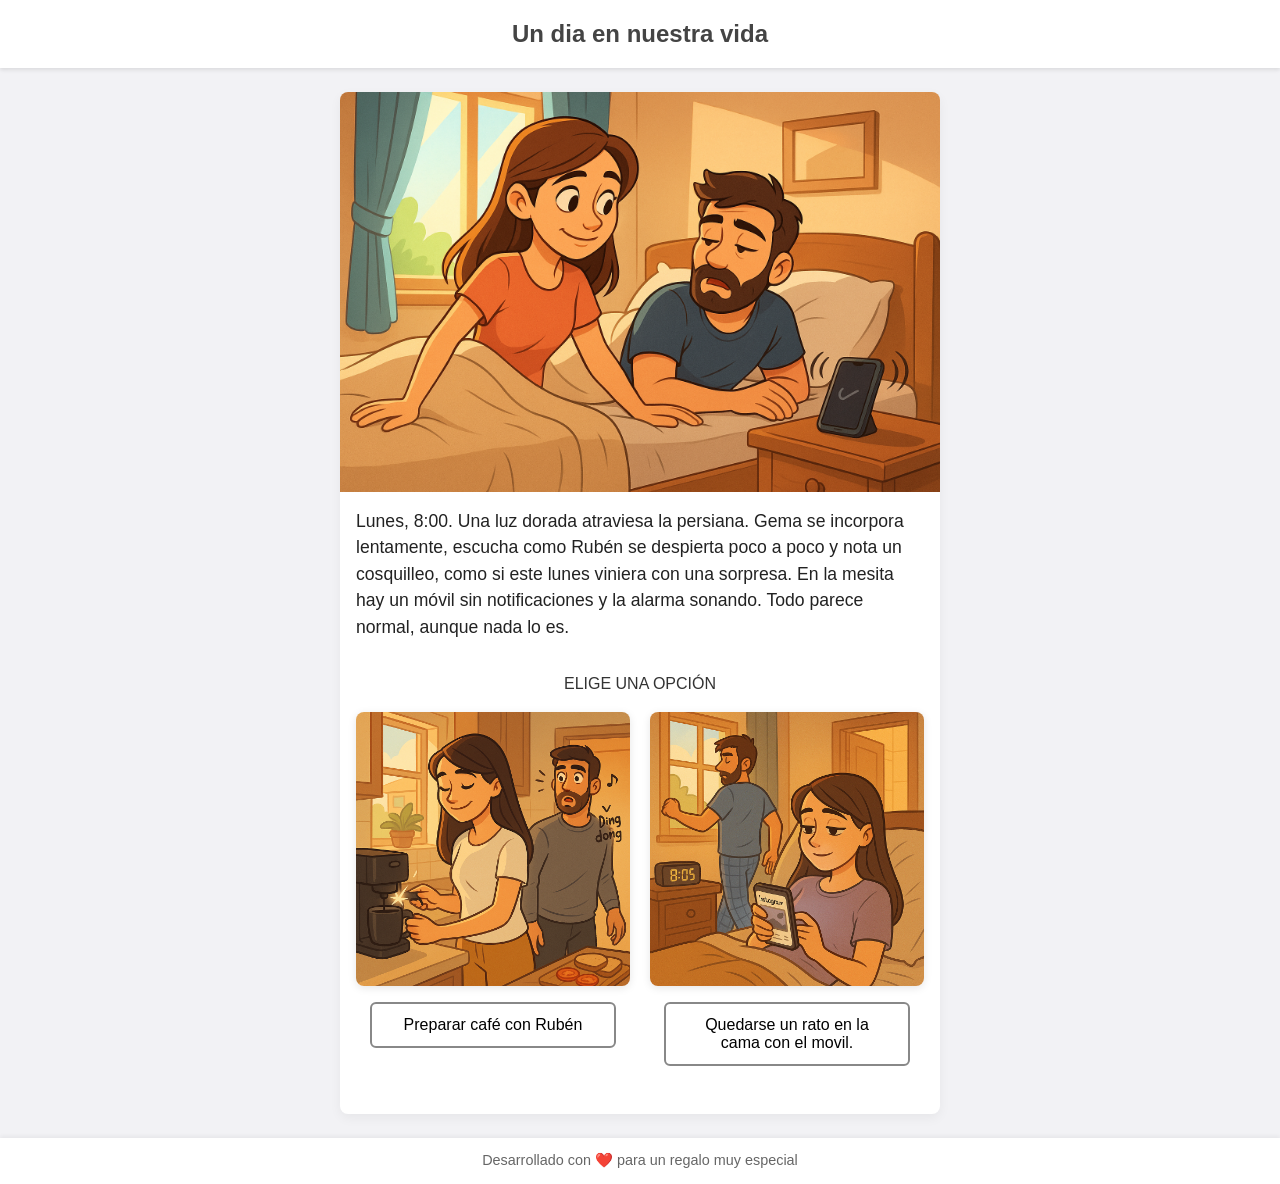
<file: index.html>
<!DOCTYPE html>
<html lang="es">
<head>
  <meta charset="UTF-8" />
  <meta name="viewport" content="width=device-width, initial-scale=1.0"/>
  <title>Mini-novela Interactiva</title>
  <link rel="stylesheet" href="css/styles.css" />
</head>
<body>
  <header>
    <h1>Un dia en nuestra vida</h1>
  </header>

  <main id="scene" role="main">
    <div id="image-container">
      <img id="scene-img" src="" alt="Viñeta" />
    </div>
    <article id="text-container">
      <p id="scene-text"></p>
    </article>
    <!-- Aquí mostramos el prompt dinámico -->
    <p id="prompt-text" class="prompt"></p>
    <nav id="choices" aria-label="Opciones"></nav>
  </main>

  <footer>
    <p>Desarrollado con ❤️ para un regalo muy especial</p>
  </footer>

  <script type="module" src="js/app.js"></script>
</body>
</html>
</file>
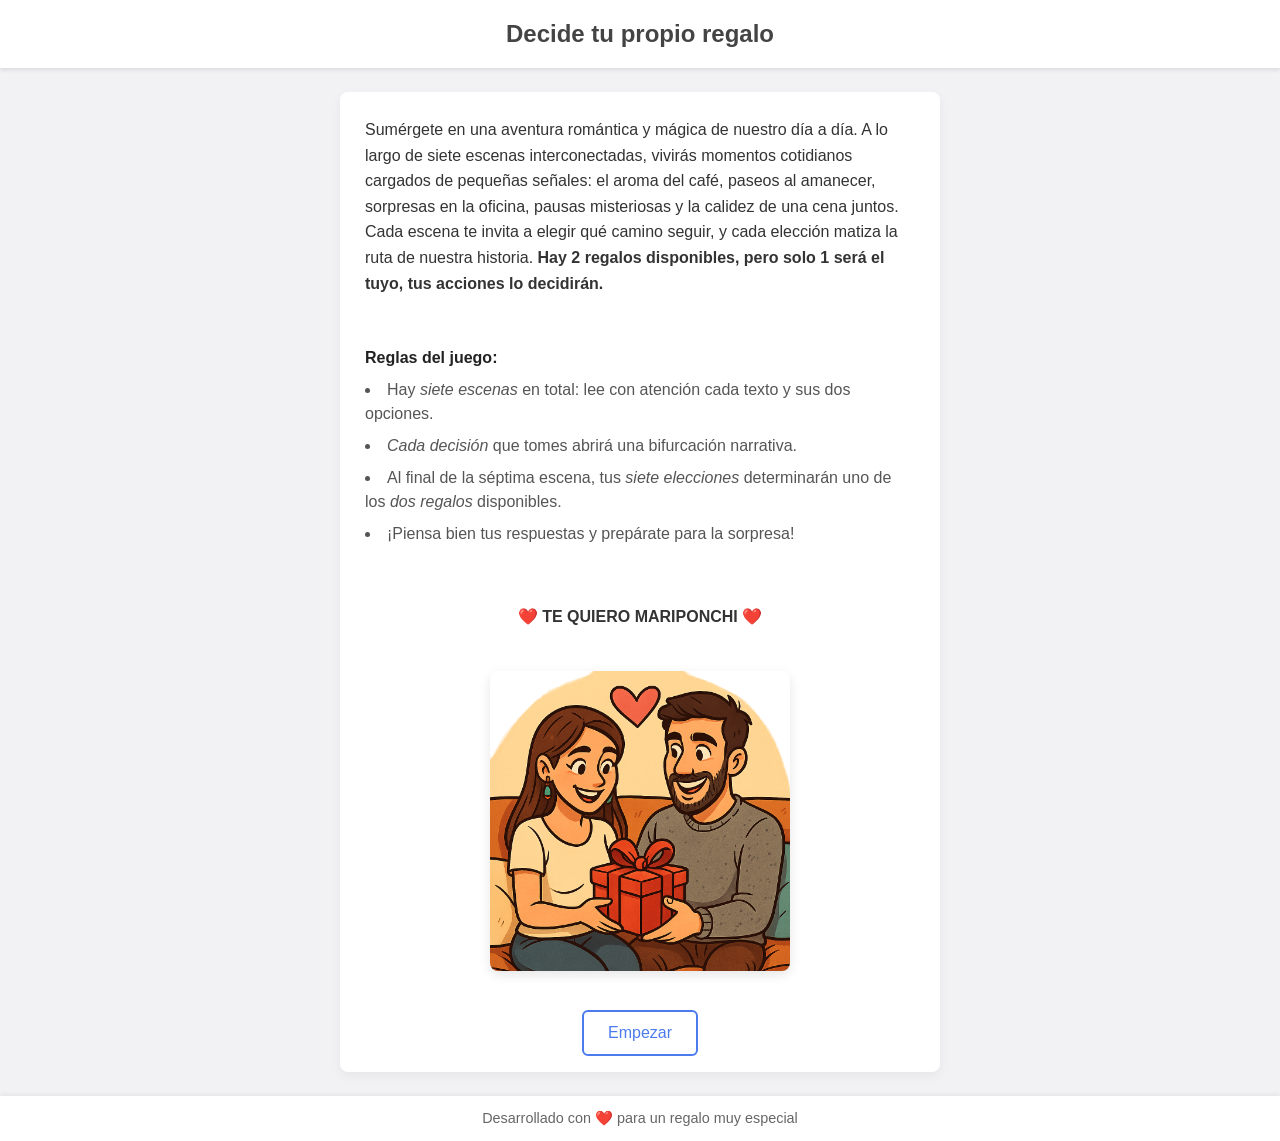
<file: intro.html>
<!DOCTYPE html>
<html lang="es">
<head>
  <meta charset="UTF-8" />
  <meta name="viewport" content="width=device-width, initial-scale=1.0"/>
  <title>Juego regalo 30 cumpleaños - Mini-novela Interactiva</title>
  <link rel="stylesheet" href="css/styles.css" />
</head>
<body>
  <header>
    <h1>Decide tu propio regalo</h1>
  </header>

  <main id="scene" role="main">
    <p class="start-text">
      Sumérgete en una aventura romántica y mágica de nuestro día a día. 
      A lo largo de siete escenas interconectadas, vivirás momentos cotidianos cargados de pequeñas señales:  
    el aroma del café, paseos al amanecer, sorpresas en la oficina, pausas misteriosas y la calidez de una cena juntos.  
    Cada escena te invita a elegir qué camino seguir, y cada elección matiza la ruta de nuestra historia.
    <strong>Hay 2 regalos disponibles, pero solo 1 será el tuyo, tus acciones lo decidirán.</strong>
    </p>
      <!-- Reglas del juego -->
  <div class="intro-rules">
    <p><strong>Reglas del juego:</strong></p>
    <ul class="rules-list">
      <li>Hay <em>siete escenas</em> en total: lee con atención cada texto y sus dos opciones.</li>
      <li><em>Cada decisión</em> que tomes abrirá una bifurcación narrativa.</li>
      <li>Al final de la séptima escena, tus <em>siete elecciones</em> determinarán uno de los <em>dos regalos</em> disponibles.</li>
      <li>¡Piensa bien tus respuestas y prepárate para la sorpresa!</li>
    </ul>
  </div>
  <p class="start-text">
    <strong>❤️ TE QUIERO MARIPONCHI ❤️</strong>
  </p>
    <div>
      <img class="intro-img" src="/img/intro.png" alt="Intro" />
    </div>
    <button class="start-btn" onclick="window.location.href='index.html'">
      Empezar
    </button>
  </main>

  <footer>
    <p>Desarrollado con ❤️ para un regalo muy especial</p>
  </footer>

  <script type="module" src="js/app.js"></script>
</body>
</html>
</file>
<file: css/styles.css>
/* Reset básico */
* {
    margin: 0;
    padding: 0;
    box-sizing: border-box;
  }
  
  /* Tipografía y colores */
  body {
    font-family: 'Segoe UI', Tahoma, sans-serif;
    line-height: 1.5;
    background: #f2f2f5;
    color: #333;
    display: flex;
    flex-direction: column;
    min-height: 100vh;
  }
  
  /* Encabezado */
  header {
    background: #fff;
    padding: 1rem;
    box-shadow: 0 2px 4px rgba(0,0,0,0.1);
    text-align: center;
  }
  header h1 {
    font-size: 1.5rem;
    color: #444;
  }
  
  /* Contenedor principal */
  main#scene {
    flex: 1;
    max-width: 600px;
    margin: 1.5rem auto;
    background: #fff;
    border-radius: 8px;
    box-shadow: 0 4px 12px rgba(0,0,0,0.05);
    overflow: hidden;
    display: flex;
    flex-direction: column;
    align-items: center;
  }
  
  /* Imagen de la escena */
  #image-container {
    width: 100%;
    background: #000; /* placeholder */
  }
  #scene-img {
    width: 100%;
    height: auto;
    display: block;
  }
  
  /* Texto de la escena */
  #text-container {
    padding: 1rem;
  }
  #scene-text {
    font-size: 1.1rem;
    color: #222;
    margin-bottom: 1rem;
  }
  
  /* Zona de opciones */
  nav#choices {
    width: 100%;
    padding: 1rem;
    display: flex;
    flex-direction: row;
    align-items: stretch;
    justify-content: space-between;
    gap: 20px;

  }
  .choice-btn {
    background: #fff;
    border: 2px solid #888;
    border-radius: 6px;
    padding: 0.75rem;
    margin: 0.5rem 0;
    font-size: 1rem;
    cursor: pointer;
    transition: 0.2s, border-color 0.2s;
  }
  .choice-btn:hover {
    background: #e8f0fe;
    border-color: #4b7bec;
  }
  .choice-btn:active {
    background: #d0d9f9;
  }
  
  /* Pie de página */
  footer {
    background: #fff;
    text-align: center;
    padding: 0.75rem;
    font-size: 0.9rem;
    color: #666;
    box-shadow: 0 -2px 4px rgba(0,0,0,0.05);
  }
  
  /* Responsive */
  @media (max-width: 480px) {
    header h1 {
      font-size: 1.25rem;
    }
    #scene-text {
      font-size: 1rem;
    }
    .choice-btn {
      font-size: 0.95rem;
      padding: 0.65rem;
    }
  }
  
  .choice-row {
    display: flex;
    flex-direction: column;
    align-items: center;
    margin-bottom: 1.5rem;
    width: 100%;
  }
  
  .choice-img {
    width: 100%;
    max-width: 500px;
    border-radius: 8px;
    box-shadow: 0 2px 8px rgba(0,0,0,0.1);
    margin-bottom: 0.5rem;
  }
  
  .choice-btn {
    background: #fff;
    border: 2px solid #888;
    border-radius: 6px;
    padding: 0.75rem 1.5rem;
    font-size: 1rem;
    cursor: pointer;
    transition:  0.2s, border-color 0.2s;
    width: 90%;
    max-width: 300px;
  }
  
  .choice-btn:hover {
    background: #e8f0fe;
    border-color: #4b7bec;
  }
  
  .choice-btn:active {
    background: #d0d9f9;
  }
  
  .choice-desc {
    font-size: 0.95rem;
    color: #555;
    text-align: center;
    margin-top: 0.5rem;
    max-width: 90%;
  }
  
  .start-btn { 
    background:#fff; border:2px solid #4b7bec; color:#4b7bec; 
    padding:0.75rem 1.5rem; font-size:1rem; border-radius:6px; cursor:pointer;
    transition:background 0.2s, color 0.2s;
    margin: 1rem;
  }
  .start-btn:hover { background:#4b7bec; color:#fff; }

  

  /* Imagen de la intro */
.intro-img {
  max-width: 100%;       /* nunca más ancha que su contenedor */
  width: 300px;          /* tamaño ideal, ajustable */
  height: auto;          /* mantiene proporción */
  border-radius: 8px;    /* esquinas redondeadas */
  box-shadow: 0 4px 12px rgba(0, 0, 0, 0.1); /* ligera sombra */
  display: inline-block; /* para centrar correctamente */
  margin: 1rem;
}
.start-text {
  margin-bottom: 1rem;
  color: #333;
  line-height: 1.6;
  margin: 25px;
}
.intro-rules {
  margin-bottom: 2rem;
  color: #555;
  line-height: 1.5;
  margin: 25px;
}
.intro-rules strong {
  display: block;
  margin-bottom: 0.5rem;
  color: #222;
}

.rules-list {
  list-style: disc inside;
  margin: 0;
  padding: 0;
}

.rules-list li {
  margin-bottom: 0.5em;
}
</file>
